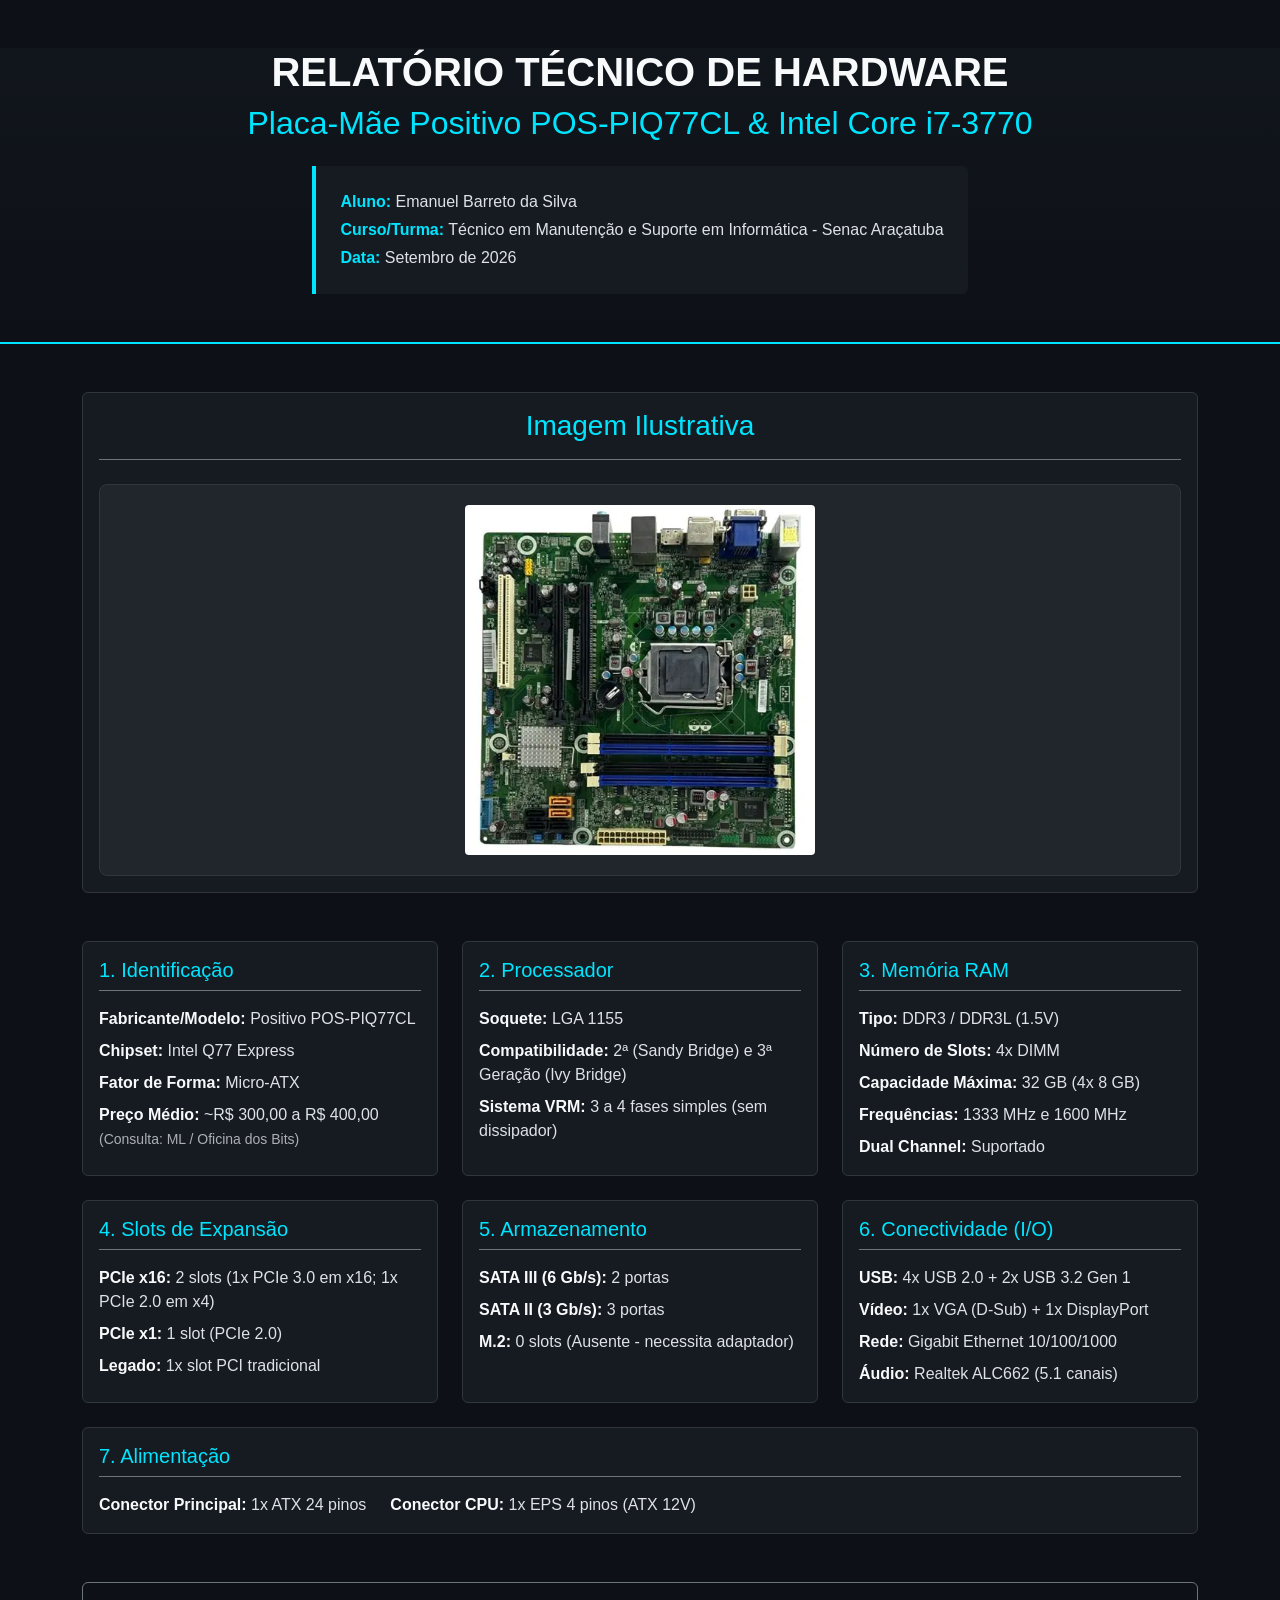
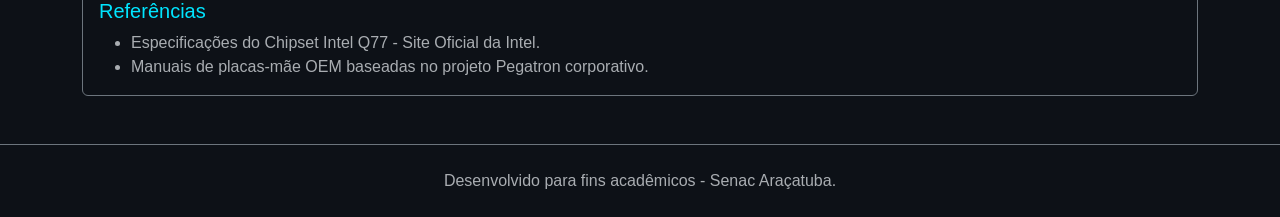
<file: index.html>
<!DOCTYPE html>
<html lang="pt-BR" data-bs-theme="dark">
<head>
    <meta charset="UTF-8">
    <meta name="viewport" content="width=device-width, initial-scale=1.0">
    <title>Relatório Técnico: POS-PIQ77CL</title>
    <!-- Bootstrap CSS -->
    <link href="https://cdn.jsdelivr.net/npm/bootstrap@5.3.2/dist/css/bootstrap.min.css" rel="stylesheet">
    <!-- CSS Customizado -->
    <link rel="stylesheet" href="css/teste3.css">
</head>
<body>

    <!-- CAPA DO TRABALHO -->
    <header class="cover text-center pb-5">
        <div class="container mt-5">
            <h1 class="text-uppercase fw-bold text-light">Relatório Técnico de Hardware</h1>
            <h2 class="accent-text mb-4">Placa-Mãe Positivo POS-PIQ77CL & Intel Core i7-3770</h2>
            
            <div class="student-info d-inline-block text-start p-4 rounded-end">
                <p class="mb-1"><strong>Aluno:</strong> Emanuel Barreto da Silva</p>
                <p class="mb-1"><strong>Curso/Turma:</strong> Técnico em Manutenção e Suporte em Informática - Senac Araçatuba</p>
                <p class="mb-0"><strong>Data:</strong> Setembro de 2026</p>
            </div>
        </div>
    </header>

    <main class="container my-5">
        <!-- IMAGEM ILUSTRATIVA -->
        <section class="row mb-5">
            <div class="col-12">
                <div class="card custom-card">
                    <div class="card-body text-center">
                        <h3 class="accent-text border-bottom border-secondary pb-3 mb-4">Imagem Ilustrativa</h3>
                        
                        <!-- CONTÊINER DA IMAGEM CORRIGIDO -->
                        <div class="image-container">
                            <!-- SUBSTITUA 'nome-da-sua-imagem.jpg' PELO NOME DO SEU ARQUIVO -->
                            <img src="img/OIP (1).webp" alt="Placa POS-PIQ77CL" class="img-fluid custom-img">
                        </div>
                        
                    </div>
                </div>
            </div>
        </section>

        <!-- ESPECIFICAÇÕES TÉCNICAS (Grid Bootstrap) -->
        <div class="row g-4">
            <div class="col-md-6 col-lg-4">
                <div class="card custom-card h-100">
                    <div class="card-body">
                        <h3 class="card-title accent-text border-bottom border-secondary pb-2 mb-3 fs-5">1. Identificação</h3>
                        <ul class="list-unstyled mb-0">
                            <li class="mb-2"><strong class="text-light">Fabricante/Modelo:</strong> Positivo POS-PIQ77CL</li>
                            <li class="mb-2"><strong class="text-light">Chipset:</strong> Intel Q77 Express</li>
                            <li class="mb-2"><strong class="text-light">Fator de Forma:</strong> Micro-ATX</li>
                            <li><strong class="text-light">Preço Médio:</strong> ~R$ 300,00 a R$ 400,00 <br><small class="text-muted">(Consulta: ML / Oficina dos Bits)</small></li>
                        </ul>
                    </div>
                </div>
            </div>

            <div class="col-md-6 col-lg-4">
                <div class="card custom-card h-100">
                    <div class="card-body">
                        <h3 class="card-title accent-text border-bottom border-secondary pb-2 mb-3 fs-5">2. Processador</h3>
                        <ul class="list-unstyled mb-0">
                            <li class="mb-2"><strong class="text-light">Soquete:</strong> LGA 1155</li>
                            <li class="mb-2"><strong class="text-light">Compatibilidade:</strong> 2ª (Sandy Bridge) e 3ª Geração (Ivy Bridge)</li>
                            <li><strong class="text-light">Sistema VRM:</strong> 3 a 4 fases simples (sem dissipador)</li>
                        </ul>
                    </div>
                </div>
            </div>

            <div class="col-md-6 col-lg-4">
                <div class="card custom-card h-100">
                    <div class="card-body">
                        <h3 class="card-title accent-text border-bottom border-secondary pb-2 mb-3 fs-5">3. Memória RAM</h3>
                        <ul class="list-unstyled mb-0">
                            <li class="mb-2"><strong class="text-light">Tipo:</strong> DDR3 / DDR3L (1.5V)</li>
                            <li class="mb-2"><strong class="text-light">Número de Slots:</strong> 4x DIMM</li>
                            <li class="mb-2"><strong class="text-light">Capacidade Máxima:</strong> 32 GB (4x 8 GB)</li>
                            <li class="mb-2"><strong class="text-light">Frequências:</strong> 1333 MHz e 1600 MHz</li>
                            <li><strong class="text-light">Dual Channel:</strong> Suportado</li>
                        </ul>
                    </div>
                </div>
            </div>

            <div class="col-md-6 col-lg-4">
                <div class="card custom-card h-100">
                    <div class="card-body">
                        <h3 class="card-title accent-text border-bottom border-secondary pb-2 mb-3 fs-5">4. Slots de Expansão</h3>
                        <ul class="list-unstyled mb-0">
                            <li class="mb-2"><strong class="text-light">PCIe x16:</strong> 2 slots (1x PCIe 3.0 em x16; 1x PCIe 2.0 em x4)</li>
                            <li class="mb-2"><strong class="text-light">PCIe x1:</strong> 1 slot (PCIe 2.0)</li>
                            <li><strong class="text-light">Legado:</strong> 1x slot PCI tradicional</li>
                        </ul>
                    </div>
                </div>
            </div>

            <div class="col-md-6 col-lg-4">
                <div class="card custom-card h-100">
                    <div class="card-body">
                        <h3 class="card-title accent-text border-bottom border-secondary pb-2 mb-3 fs-5">5. Armazenamento</h3>
                        <ul class="list-unstyled mb-0">
                            <li class="mb-2"><strong class="text-light">SATA III (6 Gb/s):</strong> 2 portas</li>
                            <li class="mb-2"><strong class="text-light">SATA II (3 Gb/s):</strong> 3 portas</li>
                            <li><strong class="text-light">M.2:</strong> 0 slots (Ausente - necessita adaptador)</li>
                        </ul>
                    </div>
                </div>
            </div>

            <div class="col-md-6 col-lg-4">
                <div class="card custom-card h-100">
                    <div class="card-body">
                        <h3 class="card-title accent-text border-bottom border-secondary pb-2 mb-3 fs-5">6. Conectividade (I/O)</h3>
                        <ul class="list-unstyled mb-0">
                            <li class="mb-2"><strong class="text-light">USB:</strong> 4x USB 2.0 + 2x USB 3.2 Gen 1</li>
                            <li class="mb-2"><strong class="text-light">Vídeo:</strong> 1x VGA (D-Sub) + 1x DisplayPort</li>
                            <li class="mb-2"><strong class="text-light">Rede:</strong> Gigabit Ethernet 10/100/1000</li>
                            <li><strong class="text-light">Áudio:</strong> Realtek ALC662 (5.1 canais)</li>
                        </ul>
                    </div>
                </div>
            </div>

            <div class="col-md-12">
                <div class="card custom-card h-100">
                    <div class="card-body">
                        <h3 class="card-title accent-text border-bottom border-secondary pb-2 mb-3 fs-5">7. Alimentação</h3>
                        <ul class="list-unstyled mb-0 d-flex flex-wrap gap-4">
                            <li><strong class="text-light">Conector Principal:</strong> 1x ATX 24 pinos</li>
                            <li><strong class="text-light">Conector CPU:</strong> 1x EPS 4 pinos (ATX 12V)</li>
                        </ul>
                    </div>
                </div>
            </div>
        </div>
        
        <!-- REFERÊNCIAS -->
        <section class="row mt-5">
            <div class="col-12">
                <div class="card custom-card bg-transparent border-secondary">
                    <div class="card-body">
                        <h3 class="card-title accent-text fs-5">Referências</h3>
                        <ul class="mb-0 text-muted">
                            <li>Especificações do Chipset Intel Q77 - Site Oficial da Intel.</li>
                            <li>Manuais de placas-mãe OEM baseadas no projeto Pegatron corporativo.</li>
                        </ul>
                    </div>
                </div>
            </div>
        </section>
    </main>

    <footer class="text-center py-4 border-top border-secondary text-muted">
        <p class="mb-0">Desenvolvido para fins acadêmicos - Senac Araçatuba.</p>
    </footer>

    <!-- Bootstrap JS Bundle -->
    <script src="https://cdn.jsdelivr.net/npm/bootstrap@5.3.2/dist/js/bootstrap.bundle.min.js"></script>
</body>
</html>
</file>
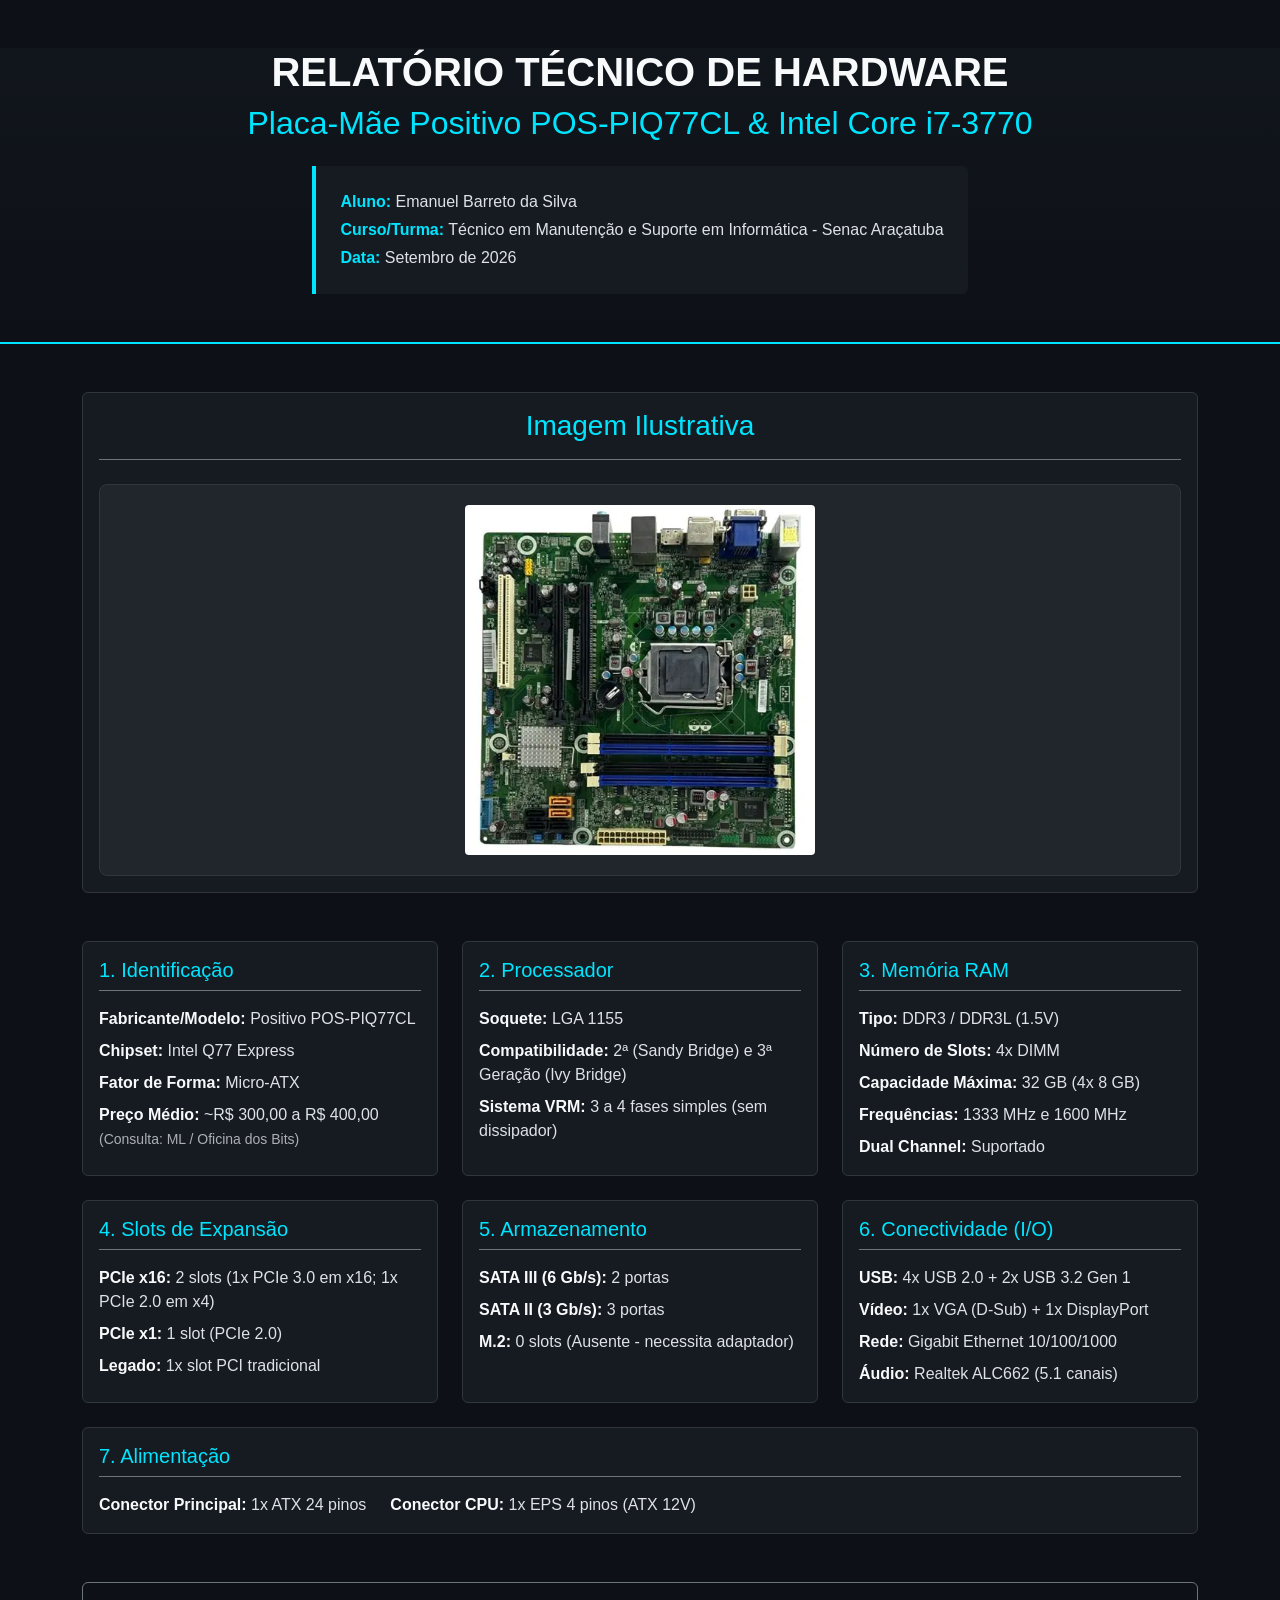
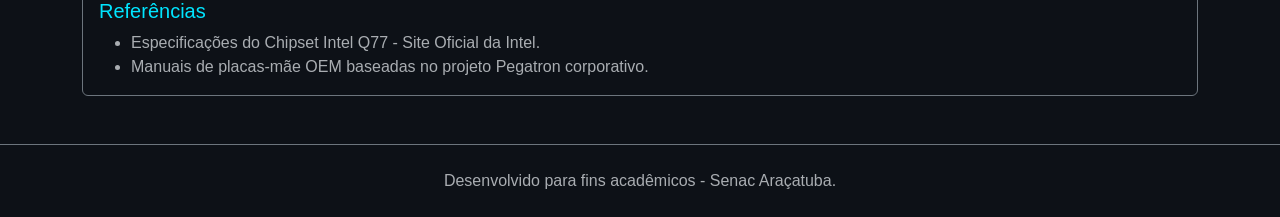
<file: teste3.html>
<!DOCTYPE html>
<html lang="pt-BR" data-bs-theme="dark">
<head>
    <meta charset="UTF-8">
    <meta name="viewport" content="width=device-width, initial-scale=1.0">
    <title>Relatório Técnico: POS-PIQ77CL</title>
    <!-- Bootstrap CSS -->
    <link href="https://cdn.jsdelivr.net/npm/bootstrap@5.3.2/dist/css/bootstrap.min.css" rel="stylesheet">
    <!-- CSS Customizado -->
    <link rel="stylesheet" href="css/teste3.css">
</head>
<body>

    <!-- CAPA DO TRABALHO -->
    <header class="cover text-center pb-5">
        <div class="container mt-5">
            <h1 class="text-uppercase fw-bold text-light">Relatório Técnico de Hardware</h1>
            <h2 class="accent-text mb-4">Placa-Mãe Positivo POS-PIQ77CL & Intel Core i7-3770</h2>
            
            <div class="student-info d-inline-block text-start p-4 rounded-end">
                <p class="mb-1"><strong>Aluno:</strong> Emanuel Barreto da Silva</p>
                <p class="mb-1"><strong>Curso/Turma:</strong> Técnico em Manutenção e Suporte em Informática - Senac Araçatuba</p>
                <p class="mb-0"><strong>Data:</strong> Setembro de 2026</p>
            </div>
        </div>
    </header>

    <main class="container my-5">
        <!-- IMAGEM ILUSTRATIVA -->
        <section class="row mb-5">
            <div class="col-12">
                <div class="card custom-card">
                    <div class="card-body text-center">
                        <h3 class="accent-text border-bottom border-secondary pb-3 mb-4">Imagem Ilustrativa</h3>
                        
                        <!-- CONTÊINER DA IMAGEM CORRIGIDO -->
                        <div class="image-container">
                            <!-- SUBSTITUA 'nome-da-sua-imagem.jpg' PELO NOME DO SEU ARQUIVO -->
                            <img src="img/OIP (1).webp" alt="Placa POS-PIQ77CL" class="img-fluid custom-img">
                        </div>
                        
                    </div>
                </div>
            </div>
        </section>

        <!-- ESPECIFICAÇÕES TÉCNICAS (Grid Bootstrap) -->
        <div class="row g-4">
            <div class="col-md-6 col-lg-4">
                <div class="card custom-card h-100">
                    <div class="card-body">
                        <h3 class="card-title accent-text border-bottom border-secondary pb-2 mb-3 fs-5">1. Identificação</h3>
                        <ul class="list-unstyled mb-0">
                            <li class="mb-2"><strong class="text-light">Fabricante/Modelo:</strong> Positivo POS-PIQ77CL</li>
                            <li class="mb-2"><strong class="text-light">Chipset:</strong> Intel Q77 Express</li>
                            <li class="mb-2"><strong class="text-light">Fator de Forma:</strong> Micro-ATX</li>
                            <li><strong class="text-light">Preço Médio:</strong> ~R$ 300,00 a R$ 400,00 <br><small class="text-muted">(Consulta: ML / Oficina dos Bits)</small></li>
                        </ul>
                    </div>
                </div>
            </div>

            <div class="col-md-6 col-lg-4">
                <div class="card custom-card h-100">
                    <div class="card-body">
                        <h3 class="card-title accent-text border-bottom border-secondary pb-2 mb-3 fs-5">2. Processador</h3>
                        <ul class="list-unstyled mb-0">
                            <li class="mb-2"><strong class="text-light">Soquete:</strong> LGA 1155</li>
                            <li class="mb-2"><strong class="text-light">Compatibilidade:</strong> 2ª (Sandy Bridge) e 3ª Geração (Ivy Bridge)</li>
                            <li><strong class="text-light">Sistema VRM:</strong> 3 a 4 fases simples (sem dissipador)</li>
                        </ul>
                    </div>
                </div>
            </div>

            <div class="col-md-6 col-lg-4">
                <div class="card custom-card h-100">
                    <div class="card-body">
                        <h3 class="card-title accent-text border-bottom border-secondary pb-2 mb-3 fs-5">3. Memória RAM</h3>
                        <ul class="list-unstyled mb-0">
                            <li class="mb-2"><strong class="text-light">Tipo:</strong> DDR3 / DDR3L (1.5V)</li>
                            <li class="mb-2"><strong class="text-light">Número de Slots:</strong> 4x DIMM</li>
                            <li class="mb-2"><strong class="text-light">Capacidade Máxima:</strong> 32 GB (4x 8 GB)</li>
                            <li class="mb-2"><strong class="text-light">Frequências:</strong> 1333 MHz e 1600 MHz</li>
                            <li><strong class="text-light">Dual Channel:</strong> Suportado</li>
                        </ul>
                    </div>
                </div>
            </div>

            <div class="col-md-6 col-lg-4">
                <div class="card custom-card h-100">
                    <div class="card-body">
                        <h3 class="card-title accent-text border-bottom border-secondary pb-2 mb-3 fs-5">4. Slots de Expansão</h3>
                        <ul class="list-unstyled mb-0">
                            <li class="mb-2"><strong class="text-light">PCIe x16:</strong> 2 slots (1x PCIe 3.0 em x16; 1x PCIe 2.0 em x4)</li>
                            <li class="mb-2"><strong class="text-light">PCIe x1:</strong> 1 slot (PCIe 2.0)</li>
                            <li><strong class="text-light">Legado:</strong> 1x slot PCI tradicional</li>
                        </ul>
                    </div>
                </div>
            </div>

            <div class="col-md-6 col-lg-4">
                <div class="card custom-card h-100">
                    <div class="card-body">
                        <h3 class="card-title accent-text border-bottom border-secondary pb-2 mb-3 fs-5">5. Armazenamento</h3>
                        <ul class="list-unstyled mb-0">
                            <li class="mb-2"><strong class="text-light">SATA III (6 Gb/s):</strong> 2 portas</li>
                            <li class="mb-2"><strong class="text-light">SATA II (3 Gb/s):</strong> 3 portas</li>
                            <li><strong class="text-light">M.2:</strong> 0 slots (Ausente - necessita adaptador)</li>
                        </ul>
                    </div>
                </div>
            </div>

            <div class="col-md-6 col-lg-4">
                <div class="card custom-card h-100">
                    <div class="card-body">
                        <h3 class="card-title accent-text border-bottom border-secondary pb-2 mb-3 fs-5">6. Conectividade (I/O)</h3>
                        <ul class="list-unstyled mb-0">
                            <li class="mb-2"><strong class="text-light">USB:</strong> 4x USB 2.0 + 2x USB 3.2 Gen 1</li>
                            <li class="mb-2"><strong class="text-light">Vídeo:</strong> 1x VGA (D-Sub) + 1x DisplayPort</li>
                            <li class="mb-2"><strong class="text-light">Rede:</strong> Gigabit Ethernet 10/100/1000</li>
                            <li><strong class="text-light">Áudio:</strong> Realtek ALC662 (5.1 canais)</li>
                        </ul>
                    </div>
                </div>
            </div>

            <div class="col-md-12">
                <div class="card custom-card h-100">
                    <div class="card-body">
                        <h3 class="card-title accent-text border-bottom border-secondary pb-2 mb-3 fs-5">7. Alimentação</h3>
                        <ul class="list-unstyled mb-0 d-flex flex-wrap gap-4">
                            <li><strong class="text-light">Conector Principal:</strong> 1x ATX 24 pinos</li>
                            <li><strong class="text-light">Conector CPU:</strong> 1x EPS 4 pinos (ATX 12V)</li>
                        </ul>
                    </div>
                </div>
            </div>
        </div>
        
        <!-- REFERÊNCIAS -->
        <section class="row mt-5">
            <div class="col-12">
                <div class="card custom-card bg-transparent border-secondary">
                    <div class="card-body">
                        <h3 class="card-title accent-text fs-5">Referências</h3>
                        <ul class="mb-0 text-muted">
                            <li>Especificações do Chipset Intel Q77 - Site Oficial da Intel.</li>
                            <li>Manuais de placas-mãe OEM baseadas no projeto Pegatron corporativo.</li>
                        </ul>
                    </div>
                </div>
            </div>
        </section>
    </main>

    <footer class="text-center py-4 border-top border-secondary text-muted">
        <p class="mb-0">Desenvolvido para fins acadêmicos - Senac Araçatuba.</p>
    </footer>

    <!-- Bootstrap JS Bundle -->
    <script src="https://cdn.jsdelivr.net/npm/bootstrap@5.3.2/dist/js/bootstrap.bundle.min.js"></script>
</body>
</html>
</file>
<file: css/teste3.css>
:root {
    --bg-dark: #0d1117;          
    --bg-card: #161b22;          
    --accent-color: #00e5ff;     
}

body {
    background-color: var(--bg-dark);
    font-family: 'Segoe UI', Tahoma, Geneva, Verdana, sans-serif;
}

/* Classe de utilidade para a cor ciano */
.accent-text {
    color: var(--accent-color) !important;
}

/* Estilo da Capa (Header) */
.cover {
    background: linear-gradient(180deg, #11151c 0%, var(--bg-dark) 100%);
    border-bottom: 2px solid var(--accent-color) !important;
}

.student-info {
    background-color: var(--bg-card);
    border-left: 4px solid var(--accent-color);
}

.student-info strong {
    color: var(--accent-color);
}

/* Estilização customizada dos Cards do Bootstrap */
.custom-card {
    background-color: var(--bg-card);
    border: 1px solid #30363d;
    transition: transform 0.3s ease, border-color 0.3s ease, box-shadow 0.3s ease;
}

.custom-card:hover {
    transform: translateY(-5px);
    border-color: var(--accent-color);
    box-shadow: 0 4px 15px rgba(0, 229, 255, 0.15);
}

/* -------------------------------------------
   CORREÇÃO DO CONTÊINER E DA IMAGEM 
------------------------------------------- */
.image-container {
    width: 100%;
    max-height: 400px; /* Limita a altura máxima para a imagem não engolir a tela */
    display: flex;
    justify-content: center;
    align-items: center;
    overflow: hidden; /* Oculta qualquer sobra */
    background-color: #21262d; 
    border-radius: 8px;
    padding: 20px;
    border: 1px solid #30363d;
}

.custom-img {
    max-width: 100%;
    max-height: 350px; /* Garante que a imagem caiba dentro do limite do contêiner */
    object-fit: contain; /* Mantém a proporção correta sem esticar ou achatar a placa */
    border-radius: 4px;
}
</file>
